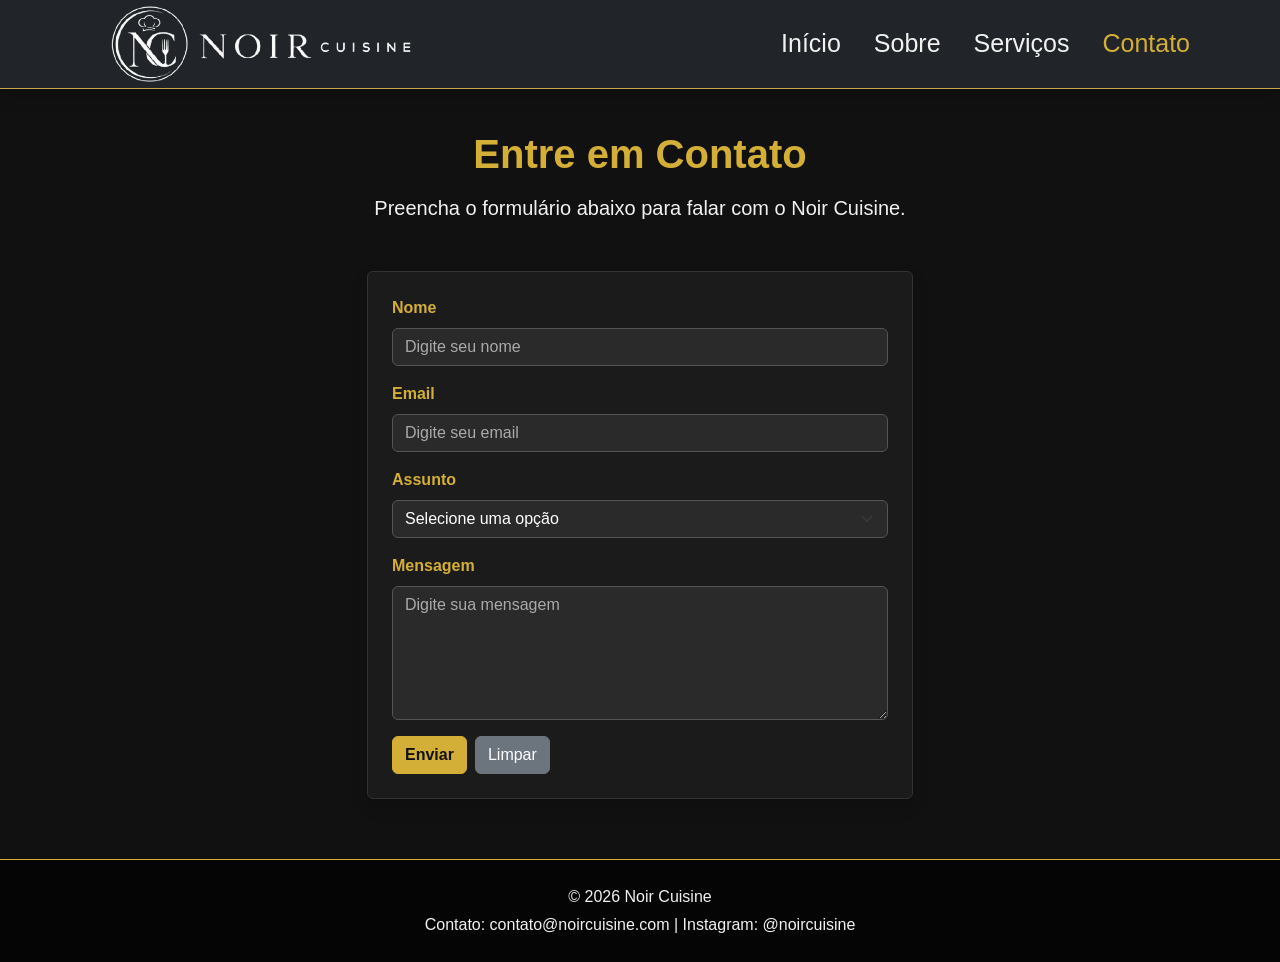
<file: contato.html>
<!DOCTYPE html>
<html lang="pt-BR">
<head>
    <meta charset="UTF-8">
    <meta name="viewport" content="width=device-width, initial-scale=1.0">
    <title>Noir Cuisine - Contato</title>

    <link href="https://cdn.jsdelivr.net/npm/bootstrap@5.3.3/dist/css/bootstrap.min.css" rel="stylesheet">
    <link rel="stylesheet" href="styles.css">
</head>
<body>

    <nav class="navbar navbar-expand-lg navbar-dark bg-dark fixed-top shadow">
        <div class="container">

            <!-- LOGO NO LUGAR DO NOME DA EMPRESA -->
            <a class="navbar-brand" href="index.html">
                <img src="noircuisine_logo.png" alt="Logo Noir Cuisine" class="logo-navbar">
            </a>
            <button class="navbar-toggler" type="button" data-bs-toggle="collapse" data-bs-target="#menu">
                <span class="navbar-toggler-icon"></span>
            </button>

            <div class="collapse navbar-collapse" id="menu">
                <ul class="navbar-nav ms-auto">
                    <li class="nav-item"><a class="nav-link" href="index.html">Início</a></li>
                    <li class="nav-item"><a class="nav-link" href="sobre.html">Sobre</a></li>
                    <li class="nav-item"><a class="nav-link" href="servicos.html">Serviços</a></li>
                    <li class="nav-item"><a class="nav-link active" href="contato.html">Contato</a></li>
                </ul>
            </div>
        </div>
    </nav>

    <main class="container pagina-interna">

        <section class="text-center mb-5">
            <h1 class="titulo">Entre em Contato</h1>
            <p class="lead">
                Preencha o formulário abaixo para falar com o Noir Cuisine.
            </p>
        </section>

        <!-- Formulário centralizado e responsivo -->
        <section class="row justify-content-center">
            <div class="col-md-8 col-lg-6">

                <form class="formulario p-4 rounded shadow">

                    <div class="mb-3">
                        <label for="nome" class="form-label">Nome</label>
                        <input type="text" class="form-control" id="nome" placeholder="Digite seu nome" required>
                    </div>

                    <div class="mb-3">
                        <label for="email" class="form-label">Email</label>
                        <input type="email" class="form-control" id="email" placeholder="Digite seu email" required>
                    </div>

                    <div class="mb-3">
                        <label for="assunto" class="form-label">Assunto</label>
                        <select class="form-select" id="assunto" required>
                            <option value="">Selecione uma opção</option>
                            <option value="reserva">Reserva de mesa</option>
                            <option value="evento">Evento privado</option>
                            <option value="duvida">Dúvida</option>
                            <option value="outro">Outro assunto</option>
                        </select>
                    </div>

                    <div class="mb-3">
                        <label for="mensagem" class="form-label">Mensagem</label>
                        <textarea class="form-control" id="mensagem" rows="5" placeholder="Digite sua mensagem"
                            required></textarea>
                    </div>

                    <div class="d-flex gap-2">
                        <button type="submit" class="btn btn-primary">Enviar</button>
                        <button type="reset" class="btn btn-secondary">Limpar</button>
                    </div>

                </form>

            </div>
        </section>

    </main>

    <footer class="footer">
        <div class="container text-center">
            <p class="mb-1">&copy; 2026 Noir Cuisine</p>
            <p class="mb-0">Contato: contato@noircuisine.com | Instagram: @noircuisine</p>
        </div>
    </footer>

    <script src="https://cdn.jsdelivr.net/npm/bootstrap@5.3.3/dist/js/bootstrap.bundle.min.js"></script>

</body>
</html>
</file>
<file: styles.css>
/* Configuração geral */
* {
    margin: 0;
    padding: 0;
    box-sizing: border-box;
}

body {
    background-color: #111111;
    color: #f1f1f1;
    font-family: Arial, Helvetica, sans-serif;
}

/* Para compensar o menu fixo */
.pagina-interna {
    padding-top: 130px;
    min-height: 80vh;
}

/* Navbar */
.navbar {
    border-bottom: 1px solid #c9a646;
    padding-top: 5px;
    padding-bottom: 5px;
}

/* Logo no lugar do nome da empresa */
.navbar-brand {
    color: #d4af37 !important;
    letter-spacing: 1px;
    display: flex;
    align-items: center;
    padding: 0;
}

.logo-navbar {
    height: 78px;
    width: auto;
    display: block;
    object-fit: contain;
}

/* Menu */
.nav-link {
    color: #f1f1f1 !important;
    margin-left: 17px;
    font-weight: 500;
    font-size: 25px;
}

.nav-link:hover,
.nav-link.active {
    color: #d4af37 !important;
}

/* Carrossel */
.carousel {
    margin-top: 88px;
}

.carousel-img {
    height: 550px;
    object-fit: cover;
    filter: brightness(45%);
}

.carousel-caption {
    bottom: 35%;
}

.carousel-caption h1 {
    font-size: 55px;
    font-weight: bold;
    color: #d4af37;
    text-shadow: 2px 2px 8px #000;
}

.carousel-caption p {
    font-size: 22px;
    text-shadow: 2px 2px 8px #000;
}

.noircuisine {
    position: relative;
    top: 160px;
    right: 370px;
}

/* Títulos */
.titulo {
    color: #d4af37;
    font-weight: bold;
    margin-bottom: 15px;
}

/* Cards */
.card-noir {
    background-color: #1b1b1b;
    color: #f1f1f1;
    border: 1px solid #333;
    transition: 0.3s;
}

.card-noir:hover {
    transform: translateY(-5px);
    border-color: #d4af37;
    box-shadow: 0 0 15px rgba(212, 175, 55, 0.3);
}

.card-noir img {
    height: 230px;
    object-fit: cover;
}

.card-title {
    color: #d4af37;
    font-weight: bold;
}

/* Botões */
.btn-primary {
    background-color: #d4af37;
    border-color: #d4af37;
    color: #111;
    font-weight: bold;
}

.btn-primary:hover {
    background-color: #b8942f;
    border-color: #b8942f;
    color: #111;
}

.btn-success {
    font-weight: bold;
}

.btn-danger {
    font-weight: bold;
}

.btn-outline-light:hover {
    color: #111;
}

/* Boxes informativos */
.box-info {
    background-color: #1b1b1b;
    padding: 25px;
    border-radius: 10px;
    border: 1px solid #333;
    height: 100%;
}

.box-info h4,
.box-info h5 {
    color: #d4af37;
    font-weight: bold;
}

/* Área destaque */
.area-destaque {
    background-color: #181818;
    border: 1px solid #333;
}

/* Formulário */
.formulario {
    background-color: #1b1b1b;
    border: 1px solid #333;
}

.form-label {
    color: #d4af37;
    font-weight: bold;
}

.form-control,
.form-select {
    background-color: #2a2a2a;
    color: #fff;
    border: 1px solid #555;
}

.form-control:focus,
.form-select:focus {
    background-color: #2a2a2a;
    color: #fff;
    border-color: #d4af37;
    box-shadow: 0 0 8px rgba(212, 175, 55, 0.5);
}

.form-control::placeholder {
    color: #aaa;
}

/* Rodapé */
.footer {
    background-color: #050505;
    color: #f1f1f1;
    padding: 25px 0;
    margin-top: 60px;
    border-top: 1px solid #d4af37;
}

/* Responsividade */
@media (max-width: 768px) {
    .logo-navbar {
        height: 60px;
    }

    .carousel {
        margin-top: 75px;
    }

    .carousel-img {
        height: 380px;
    }

    .carousel-caption {
        bottom: 25%;
    }

    .carousel-caption h1 {
        font-size: 34px;
    }

    .carousel-caption p {
        font-size: 16px;
    }

    .pagina-interna {
        padding-top: 110px;
    }
}

@media (max-width: 480px) {
    .logo-navbar {
        height: 52px;
    }

    .carousel {
        margin-top: 68px;
    }

    .nav-link {
        margin-left: 0;
    }
}
</file>
